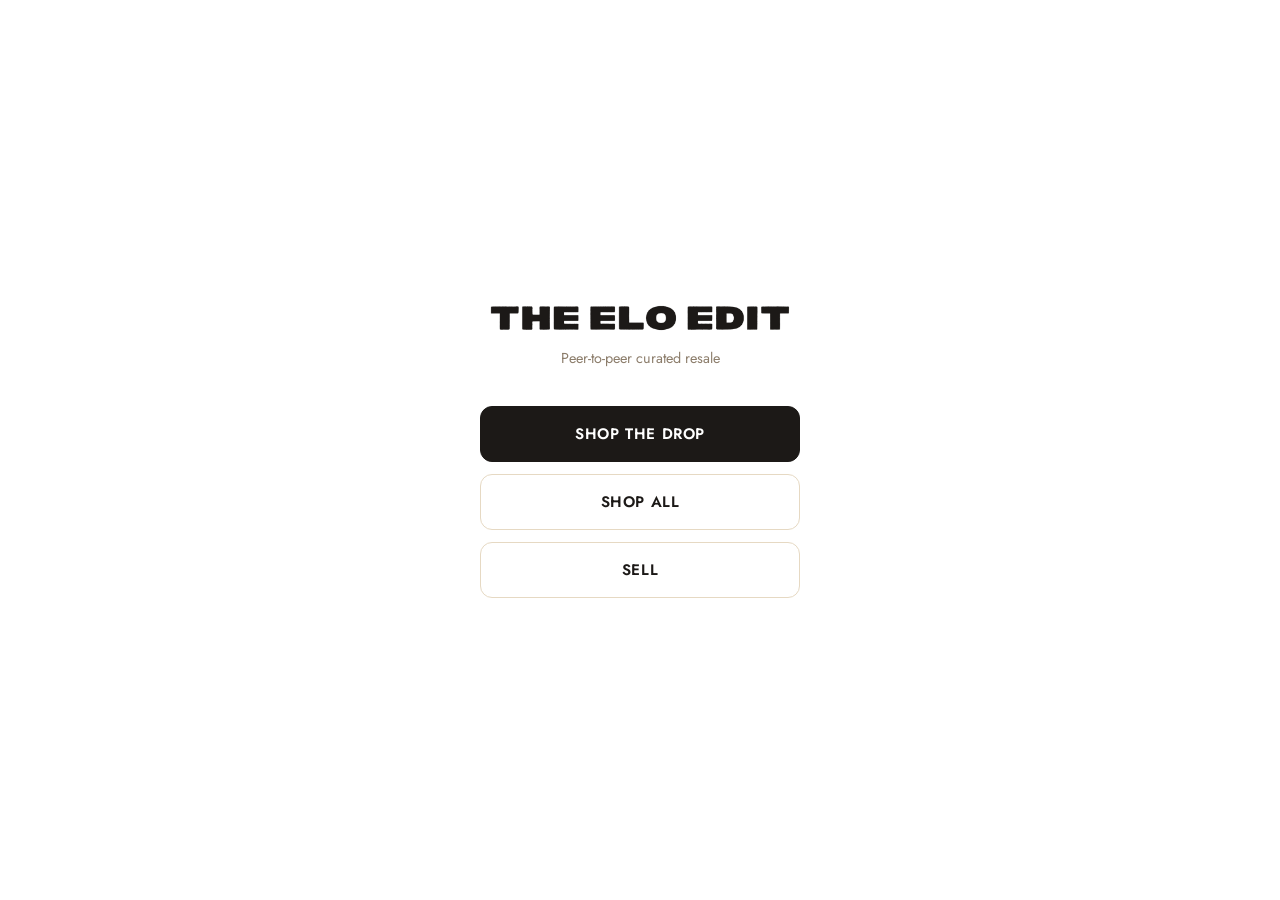
<file: index.html>
<!DOCTYPE html>
<html lang="en">
<head>
<meta charset="UTF-8" />
<meta name="viewport" content="width=device-width, initial-scale=1, viewport-fit=cover, maximum-scale=1" />
<title>The Elo Edit</title>
<link rel="stylesheet" href="css/style.css" />
<link rel="icon" type="image/png" sizes="32x32" href="favicon-32x32.png">
<link rel="icon" type="image/png" sizes="16x16" href="favicon-16x16.png">
<link rel="apple-touch-icon" sizes="180x180" href="apple-touch-icon.png">
<link rel="icon" href="favicon.ico">
</head>
<body>

<div class="home">
  <img class="home-logo" src="img/wordmark-ink.png" alt="The Elo Edit" />
  <p class="home-tagline">Peer-to-peer curated resale</p>

  <div class="home-buttons">
    <a class="home-btn primary" href="drop.html">Shop the Drop</a>
    <a class="home-btn" href="shop.html">Shop All</a>
    <a class="home-btn" href="submit.html">Sell</a>
  </div>
</div>

</body>
</html>
</file>
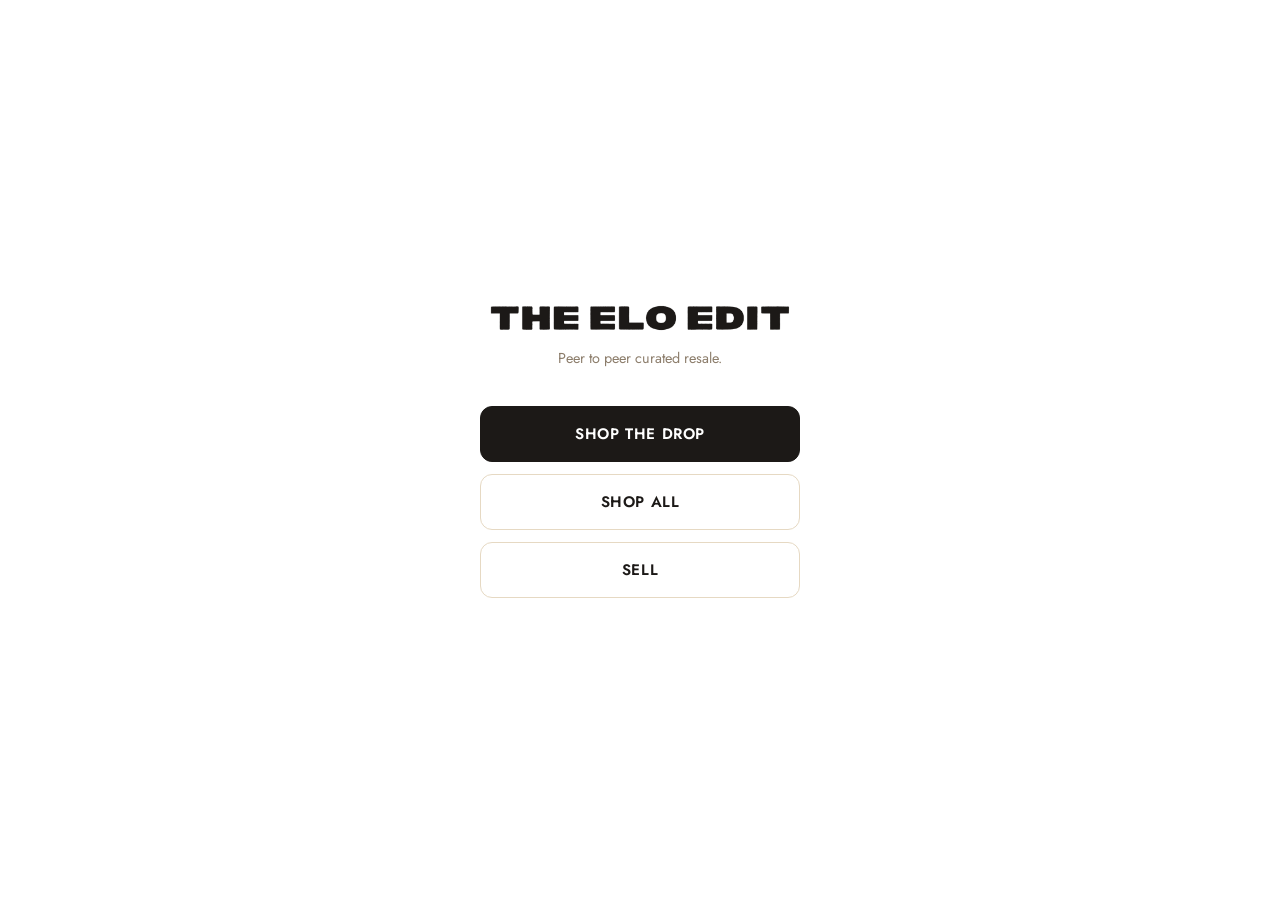
<file: index 2.html>
<!DOCTYPE html>
<html lang="en">
<head>
<meta charset="UTF-8" />
<meta name="viewport" content="width=device-width, initial-scale=1, viewport-fit=cover, maximum-scale=1" />
<title>The Elo Edit</title>
<link rel="stylesheet" href="css/style.css" />
<link rel="icon" type="image/png" sizes="32x32" href="favicon-32x32.png">
<link rel="icon" type="image/png" sizes="16x16" href="favicon-16x16.png">
<link rel="apple-touch-icon" sizes="180x180" href="apple-touch-icon.png">
<link rel="icon" href="favicon.ico">
</head>
<body>

<div class="home">
  <img class="home-logo" src="img/wordmark-ink.png" alt="The Elo Edit" />
  <p class="home-tagline">Peer to peer curated resale.</p>

  <div class="home-buttons">
    <a class="home-btn primary" href="drop.html">Shop the Drop</a>
    <a class="home-btn" href="shop.html">Shop All</a>
    <a class="home-btn" href="submit.html">Sell</a>
  </div>
</div>

</body>
</html>
</file>
<file: css/style.css>
@import url('https://fonts.googleapis.com/css2?family=Cormorant+Garamond:ital,wght@0,500;0,600;1,500&family=Jost:ital,wght@0,400;0,500;0,600;1,400;1,500&family=Playfair+Display:wght@700;800&display=swap');
:root {
  --cream: #ffffff;
  --ink: #1c1917;
  --muted: #8c7d6b;
  --accent: #7a2420;
  --accent-soft: #b9bcc0;
  --line: #e6d9c3;
  --danger: #a13a2f;
  --success: #55735a;
  --font-display: 'Cormorant Garamond', Georgia, 'Times New Roman', serif;
  --font-body: 'Jost', -apple-system, BlinkMacSystemFont, "Segoe UI", Helvetica, Arial, sans-serif;
  font-size: 16px;
}

* { box-sizing: border-box; }

html, body {
  margin: 0;
  padding: 0;
  background: var(--cream);
  color: var(--ink);
  font-family: var(--font-body);
}

h1 {
  font-family: var(--font-display);
  font-weight: 600;
  margin: 0 0 4px;
}

/* Only the full-screen story feed locks scrolling on the page itself —
   it manages its own fixed viewport. Form pages (submit/admin) scroll normally. */
body.lock-scroll {
  height: 100%;
  overflow: hidden;
}

a { color: inherit; }

button {
  font-family: inherit;
  cursor: pointer;
  border: none;
}

/* ---------- Home landing ---------- */

.home {
  min-height: 100dvh;
  display: flex;
  flex-direction: column;
  align-items: center;
  justify-content: center;
  gap: 10px;
  padding: 24px;
  background: var(--cream);
  text-align: center;
}

.home-logo {
  height: 32px;
  width: auto;
  margin-bottom: 4px;
}

.home-tagline {
  color: var(--muted);
  font-size: 0.9rem;
  margin: 0 0 28px;
}

.home-buttons {
  display: flex;
  flex-direction: column;
  gap: 12px;
  width: 100%;
  max-width: 320px;
}

.home-btn {
  display: block;
  padding: 16px;
  border-radius: 12px;
  font-family: var(--font-body);
  font-size: 0.95rem;
  font-weight: 600;
  letter-spacing: 0.04em;
  text-transform: uppercase;
  text-decoration: none;
  background: #fff;
  color: var(--ink);
  border: 1px solid var(--line);
}

.home-btn.primary {
  background: var(--ink);
  color: #fff;
  border-color: var(--ink);
}

/* ---------- Buyer story feed ---------- */

.story-app {
  position: relative;
  height: 100dvh;
  width: 100%;
  max-width: 480px;
  margin: 0 auto;
  overflow: hidden;
  background: #000;
  touch-action: none;
}

.brand-bar {
  position: absolute;
  top: 0; left: 0; right: 0;
  z-index: 20;
  padding: 16px 16px 8px;
  display: grid;
  grid-template-columns: 1fr auto 1fr;
  align-items: center;
  color: #fff;
  text-shadow: 0 1px 4px rgba(0,0,0,0.5);
  pointer-events: none;
}

.brand-bar .brand-name {
  grid-column: 2;
  justify-self: center;
  font-family: var(--font-display);
  font-weight: 500;
  font-style: italic;
  letter-spacing: 0.01em;
  font-size: 1.45rem;
  pointer-events: auto;
  text-decoration: none;
  color: inherit;
}

.brand-bar .brand-logo-link {
  grid-column: 2;
  justify-self: center;
  pointer-events: auto;
  display: block;
}

.brand-bar .brand-logo {
  display: block;
  height: 20px;
  width: auto;
  filter: drop-shadow(0 1px 4px rgba(0,0,0,0.5));
}

.brand-bar .nav-link {
  pointer-events: auto;
  color: #fff;
  font-family: var(--font-body);
  font-weight: 500;
  font-size: 0.7rem;
  letter-spacing: 0.09em;
  text-transform: uppercase;
  text-decoration: none;
}

.brand-bar .nav-link.nav-left {
  grid-column: 1;
  justify-self: start;
}

.brand-bar .nav-link.nav-right {
  grid-column: 3;
  justify-self: end;
}

.progress-track {
  position: absolute;
  top: 0; left: 0; right: 0;
  z-index: 21;
  display: flex;
  gap: 4px;
  padding: 8px 10px 0;
}

.progress-seg {
  flex: 1;
  height: 3px;
  border-radius: 3px;
  background: rgba(255,255,255,0.35);
  overflow: hidden;
}

.progress-seg .fill {
  height: 100%;
  width: 0%;
  background: #fff;
}

.progress-seg.done .fill { width: 100%; }

.card-stack {
  position: relative;
  height: 100%;
  width: 100%;
}

.story-card {
  position: absolute;
  inset: 0;
  display: none;
  flex-direction: column;
}

.story-card.active { display: flex; }

.story-photo {
  flex: 1;
  width: 100%;
  object-fit: cover;
  background: #111;
  min-height: 0;
}

.tap-zone {
  position: absolute;
  top: 0;
  bottom: 140px;
  width: 34%;
  z-index: 15;
}
.tap-zone.left { left: 0; }
.tap-zone.right { right: 0; }

.photo-dots {
  position: absolute;
  top: 50%;
  right: 12px;
  transform: translateY(-50%);
  z-index: 18;
  display: flex;
  flex-direction: column;
  gap: 6px;
  pointer-events: none;
}

.photo-dots .dot {
  width: 6px;
  height: 6px;
  border-radius: 50%;
  background: rgba(255,255,255,0.4);
}

.photo-dots .dot.active {
  background: #fff;
  width: 7px;
  height: 7px;
}

.story-info {
  padding: 14px 16px calc(18px + env(safe-area-inset-bottom));
  background: linear-gradient(to top, rgba(0,0,0,0.85), rgba(0,0,0,0));
  color: #fff;
  position: relative;
  z-index: 18;
}

.story-info .brand {
  font-weight: 700;
  font-size: 1.05rem;
  margin: 0 0 2px;
}

.story-info .item-name {
  font-size: 0.9rem;
  opacity: 0.9;
  margin: 0 0 6px;
}

.story-meta {
  display: flex;
  gap: 10px;
  font-size: 0.8rem;
  opacity: 0.85;
  margin-bottom: 10px;
  flex-wrap: wrap;
}

.story-meta span {
  background: rgba(255,255,255,0.15);
  padding: 2px 8px;
  border-radius: 20px;
}

.story-price {
  font-size: 1.4rem;
  font-weight: 700;
  margin-bottom: 12px;
}

.orig-price {
  font-size: 0.85rem;
  font-weight: 400;
  opacity: 0.7;
  text-decoration: line-through;
}

.buy-btn {
  display: block;
  width: 100%;
  background: var(--accent);
  color: #fff;
  padding: 14px;
  border-radius: 12px;
  font-size: 1rem;
  font-weight: 700;
  text-align: center;
  text-decoration: none;
}

.buy-btn:active { opacity: 0.85; }

.buy-note {
  margin: 8px 0 0;
  font-size: 0.72rem;
  color: rgba(255,255,255,0.75);
  text-align: center;
}

.story-counter {
  position: absolute;
  top: 48px;
  left: 0;
  right: 0;
  z-index: 19;
  text-align: center;
  color: #fff;
  font-size: 0.7rem;
  letter-spacing: 0.06em;
  text-shadow: 0 1px 4px rgba(0,0,0,0.5);
  pointer-events: none;
}

.empty-state, .loading-state {
  height: 100%;
  display: flex;
  flex-direction: column;
  align-items: center;
  justify-content: center;
  gap: 8px;
  color: var(--muted);
  background: var(--cream);
  text-align: center;
  padding: 32px;
}

.empty-state h2 {
  font-family: var(--font-display);
  color: var(--ink);
  font-size: 1.2rem;
  margin: 0;
}

.nav-links {
  position: absolute;
  bottom: 12px;
  left: 0; right: 0;
  text-align: center;
  font-size: 0.8rem;
}

.nav-links a {
  text-decoration: underline;
}

/* ---------- Shop grid (browse everything available) ---------- */

.filter-bar {
  display: flex;
  gap: 8px;
  overflow-x: auto;
  padding-bottom: 4px;
  margin-bottom: 16px;
  -webkit-overflow-scrolling: touch;
}

.filter-bar select {
  flex: 0 0 auto;
  padding: 8px 12px;
  border: 1px solid var(--line);
  border-radius: 20px;
  background: #fff;
  font-size: 0.78rem;
  color: var(--ink);
  font-family: inherit;
}

.shop-grid {
  display: grid;
  grid-template-columns: repeat(2, minmax(0, 1fr));
  gap: 14px;
}

.shop-card {
  display: block;
  background: #fff;
  border: 1px solid var(--line);
  border-radius: 14px;
  overflow: hidden;
  text-decoration: none;
  color: var(--ink);
}

.shop-card-photo {
  width: 100%;
  aspect-ratio: 1;
  background-size: cover;
  background-position: center;
  background-color: var(--line);
}

.shop-card-body {
  padding: 10px 12px 12px;
}

.shop-card-brand {
  margin: 0;
  font-weight: 700;
  font-size: 0.85rem;
}

.shop-card-name {
  margin: 2px 0 0;
  font-size: 0.78rem;
  color: var(--muted);
}

.shop-card-price {
  margin: 6px 0 0;
  font-weight: 700;
  font-size: 0.95rem;
}

.shop-card-size {
  margin: 2px 0 0;
  font-size: 0.75rem;
  color: var(--muted);
}

/* ---------- Shared form pages (submit / admin) ---------- */

.page {
  min-height: 100dvh;
  background: var(--cream);
  padding: 24px 18px 60px;
  max-width: 520px;
  margin: 0 auto;
}

.page header {
  margin-bottom: 20px;
}

.page-logo {
  display: block;
  height: 20px;
  width: auto;
  margin: 0 auto 16px;
}

.logo-link {
  display: block;
  width: fit-content;
  margin: 0 auto 16px;
}

.logo-link .page-logo {
  margin: 0;
}

.shop-topbar {
  position: sticky;
  top: 0;
  z-index: 10;
  display: grid;
  grid-template-columns: 1fr auto 1fr;
  align-items: center;
  background: var(--cream);
  padding-top: 4px;
  padding-bottom: 12px;
}

.shop-topbar .logo-link {
  grid-column: 2;
  justify-self: center;
  margin: 0;
}

.sell-btn {
  grid-column: 3;
  justify-self: end;
  font-family: var(--font-body);
  font-size: 0.66rem;
  font-weight: 600;
  letter-spacing: 0.08em;
  text-transform: uppercase;
  color: #fff;
  background: var(--ink);
  padding: 6px 12px;
  border-radius: 20px;
  text-decoration: none;
  white-space: nowrap;
}

.page-nav {
  margin-bottom: 10px;
}

.page-nav a {
  font-family: var(--font-body);
  font-size: 0.72rem;
  font-weight: 600;
  letter-spacing: 0.09em;
  text-transform: uppercase;
  color: var(--muted);
  text-decoration: none;
}

.page h1 {
  font-size: 1.75rem;
}

.page .subtitle {
  color: var(--muted);
  font-size: 0.9rem;
  margin: 0;
}

.field {
  margin-bottom: 16px;
}

.field label {
  display: block;
  font-size: 0.85rem;
  font-weight: 600;
  margin-bottom: 6px;
}

.field .hint {
  font-size: 0.75rem;
  color: var(--muted);
  margin-top: 4px;
}

.field input[type="text"],
.field input[type="number"],
.field input[type="email"],
.field input[type="password"],
.field textarea,
.field select {
  width: 100%;
  padding: 12px;
  border: 1px solid var(--line);
  border-radius: 10px;
  background: #fff;
  font-size: 0.95rem;
  font-family: inherit;
  color: var(--ink);
}

.field textarea { resize: vertical; min-height: 80px; }

.field input[type="file"] {
  width: 100%;
  padding: 10px 0;
}

.two-col {
  display: grid;
  grid-template-columns: 1fr 1fr;
  gap: 12px;
}

.agreement-block {
  margin-bottom: 8px;
}

.agreement-text {
  background: #fff;
  border: 1px solid var(--line);
  border-radius: 10px;
  padding: 12px;
  font-size: 0.76rem;
  line-height: 1.5;
  color: var(--muted);
  margin: 0 0 12px;
}

.checkbox-label {
  display: flex;
  align-items: flex-start;
  gap: 8px;
  font-size: 0.85rem;
  font-weight: 600;
  color: var(--ink);
  cursor: pointer;
}

.checkbox-label input[type="checkbox"] {
  margin-top: 2px;
  width: 18px;
  height: 18px;
  flex-shrink: 0;
  accent-color: var(--ink);
}

.submit-btn {
  width: 100%;
  padding: 14px;
  border-radius: 12px;
  background: var(--ink);
  color: #fff;
  font-size: 1rem;
  font-weight: 700;
  margin-top: 8px;
}

.submit-btn:disabled { opacity: 0.5; }

.submit-btn.secondary {
  background: #fff;
  color: var(--ink);
  border: 1px solid var(--line);
  margin-top: 10px;
}

.status-msg {
  margin-top: 14px;
  padding: 12px;
  border-radius: 10px;
  font-size: 0.9rem;
  display: none;
}

.status-msg.show { display: block; }
.status-msg.success { background: #e7f0ea; color: var(--success); }
.status-msg.error { background: #f5e6e4; color: var(--danger); }

/* ---------- Admin dashboard ---------- */

.admin-login {
  max-width: 360px;
  margin: 80px auto;
  padding: 0 18px;
}

.tabs {
  display: flex;
  gap: 8px;
  margin-bottom: 18px;
  border-bottom: 1px solid var(--line);
}

.dm-filter-bar {
  display: flex;
  gap: 8px;
  margin-bottom: 14px;
}

.filter-chip {
  font-size: 0.78rem;
  font-weight: 600;
  padding: 6px 14px;
  border-radius: 20px;
  background: #fff;
  border: 1px solid var(--line);
  color: var(--muted);
}

.filter-chip.active {
  background: var(--ink);
  border-color: var(--ink);
  color: #fff;
}

.move-controls {
  display: flex;
  gap: 8px;
  margin-top: 8px;
}

.card-top{display:flex;align-items:center;gap:8px;margin-bottom:10px}.drag-handle{cursor:grab;color:var(--muted);font-size:15px;line-height:1;padding:2px 4px;user-select:none}.drag-handle:active{cursor:grabbing}.select-box{width:16px;height:16px;accent-color:var(--ink);flex-shrink:0}.card-top .spacer{flex:1}.admin-card.dragging{opacity:0.5}.action-clusters{display:flex;flex-wrap:wrap;align-items:flex-end;gap:16px;margin-top:10px;padding-top:10px;border-top:1px solid var(--line)}.cluster{display:flex;flex-direction:column;gap:6px}.cluster-label{font-size:0.62rem;text-transform:uppercase;letter-spacing:0.06em;color:var(--muted);font-weight:600}.cluster-btns{display:flex;gap:6px;flex-wrap:wrap}.cluster-divider{width:1px;height:34px;background:var(--line)}.edit-link{margin-left:auto;font-size:0.76rem;font-weight:600;color:var(--accent);background:none;border:none;cursor:pointer;padding:6px 2px}.bulk-toolbar{display:none;align-items:center;justify-content:space-between;background:var(--ink);color:#fff;border-radius:12px;padding:10px 14px;margin-bottom:14px;font-size:0.8rem;position:sticky;top:0;z-index:5}.bulk-toolbar .tb-actions{display:flex;gap:8px}.bulk-toolbar .tb-btn{background:#fff;color:var(--ink);border:none;border-radius:20px;padding:6px 12px;font-size:0.75rem;font-weight:600;cursor:pointer}.bulk-toolbar .tb-btn.ghost{background:transparent;color:#fff;border:1px solid rgba(255,255,255,.35)}.tab-btn {
  background: none;
  padding: 10px 4px;
  font-size: 0.9rem;
  font-weight: 600;
  color: var(--muted);
  border-bottom: 2px solid transparent;
}

.tab-btn.active {
  color: var(--ink);
  border-bottom-color: var(--accent);
}

.admin-card {
  background: #fff;
  border: 1px solid var(--line);
  border-radius: 14px;
  padding: 14px;
  margin-bottom: 14px;
}

.admin-card img {
  display: block;
  width: 100%;
  max-height: 340px;
  object-fit: cover;
  border-radius: 10px;
  margin-bottom: 10px;
}

.admin-photos {
  display: flex;
  gap: 8px;
  overflow-x: auto;
  padding-bottom: 4px;
  margin-bottom: 10px;
  -webkit-overflow-scrolling: touch;
}

.admin-photo-thumb {
  position: relative;
  flex: 0 0 auto;
  width: 72px;
}

.admin-photo-thumb img {
  width: 72px;
  height: 72px;
  object-fit: cover;
  border-radius: 8px;
  background: var(--line);
  display: block;
  border: 2px solid transparent;
}

.admin-photo-thumb.primary img {
  border-color: var(--accent);
}

.admin-photo-thumb .primary-badge {
  position: absolute;
  bottom: 2px; left: 2px; right: 2px;
  background: var(--accent);
  color: #fff;
  font-size: 0.6rem;
  text-align: center;
  border-radius: 5px;
  padding: 1px 0;
  font-weight: 700;
}

.admin-photo-thumb .set-primary-btn {
  position: absolute;
  bottom: 2px; left: 2px; right: 2px;
  background: rgba(0,0,0,0.55);
  color: #fff;
  font-size: 0.6rem;
  text-align: center;
  border-radius: 5px;
  padding: 1px 0;
  border: none;
  cursor: pointer;
}

.admin-photo-thumb .remove-photo-btn {
  position: absolute;
  top: -6px; right: -6px;
  width: 18px; height: 18px;
  border-radius: 50%;
  background: var(--danger);
  color: #fff;
  border: none;
  font-size: 0.7rem;
  line-height: 1;
  cursor: pointer;
}

.admin-add-photo-tile {
  flex: 0 0 auto;
  width: 72px; height: 72px;
  border-radius: 8px;
  border: 1.5px dashed var(--line);
  background: #fff;
  color: var(--muted);
  font-size: 0.65rem;
  display: flex;
  align-items: center;
  justify-content: center;
  text-align: center;
  cursor: pointer;
}

.admin-add-photo-input {
  display: none;
}

.admin-card .details {
  min-width: 0;
}

.admin-card .details h3 {
  margin: 0 0 2px;
  font-size: 0.95rem;
}

.admin-card .details p {
  margin: 0 0 2px;
  font-size: 0.8rem;
  color: var(--muted);
}

.admin-card .actions {
  display: flex;
  gap: 8px;
  margin-top: 8px;
  flex-wrap: wrap;
}

.chip-btn {
  font-size: 0.78rem;
  font-weight: 600;
  padding: 6px 12px;
  border-radius: 20px;
  background: #fff;
  border: 1px solid var(--line);
  color: var(--ink);
}

.chip-btn.approve { background: var(--success); color: #fff; border-color: var(--success); }
.chip-btn.reject { background: var(--danger); color: #fff; border-color: var(--danger); }
.chip-btn.sold { background: var(--ink); color: #fff; border-color: var(--ink); }
.chip-btn.relist { background: var(--accent); color: #fff; border-color: var(--accent); }

.tag-chips {
  display: flex;
  gap: 6px;
  flex-wrap: wrap;
  margin-top: 8px;
}

.tag-chip {
  font-size: 0.72rem;
  padding: 4px 10px;
  border-radius: 20px;
  background: #fff;
  border: 1px solid var(--line);
  color: var(--muted);
}

.tag-chip.active {
  background: var(--ink);
  border-color: var(--ink);
  color: #fff;
}

.dm-toggle.active {
  background: var(--success);
  border-color: var(--success);
  color: #fff;
}

.status-badge {
  display: inline-block;
  font-size: 0.72rem;
  font-weight: 600;
  padding: 3px 10px;
  border-radius: 20px;
  margin-top: 8px;
}

.status-badge.scheduled {
  background: #fbead2;
  color: #8a5a10;
}

.status-badge.live-now {
  background: #e7f0ea;
  color: var(--success);
}

.schedule-block {
  margin-top: 10px;
}

.schedule-block .actions {
  margin-bottom: 8px;
}

.schedule-input {
  width: 100%;
  padding: 8px 10px;
  border: 1px solid var(--line);
  border-radius: 8px;
  font-size: 0.8rem;
  font-family: inherit;
  color: var(--ink);
  background: #fff;
}

.empty-list {
  color: var(--muted);
  font-size: 0.9rem;
  padding: 30px 0;
  text-align: center;
}

.logout-link {
  font-size: 0.8rem;
  color: var(--muted);
  text-decoration: underline;
  float: right;
}
</file>
